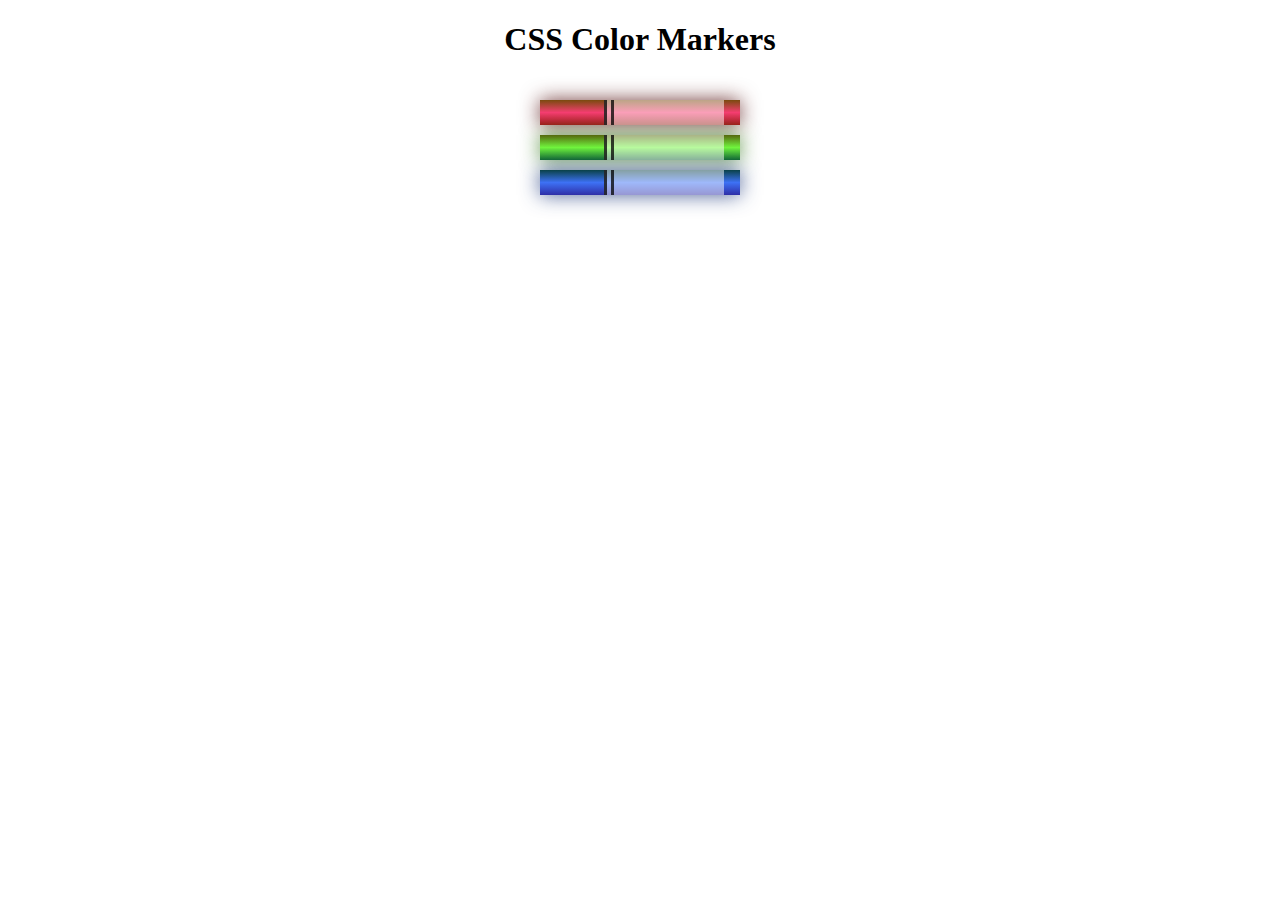
<file: Design Responsivo para Web/Etapa 03_Learn CSS_Set Colored Markers/index.html>
<!DOCTYPE html>
<html lang="en">
  <head>
    <meta charset="utf-8">
    <meta name="viewport" content="width=device-width, initial-scale=1.0">
    <title>Colored Markers</title>
    <link rel="stylesheet" href="styles.css">
  </head>
  <body>
    <h1>CSS Color Markers</h1>
    <div class="container">
      <div class="marker red">
        <div class="cap"></div>
        <div class="sleeve"></div>
      </div>
      <div class="marker green">
        <div class="cap"></div>
        <div class="sleeve"></div>
      </div>
      <div class="marker blue">
        <div class="cap"></div>
        <div class="sleeve"></div>
      </div>
    </div>
  </body>
</html>
</file>
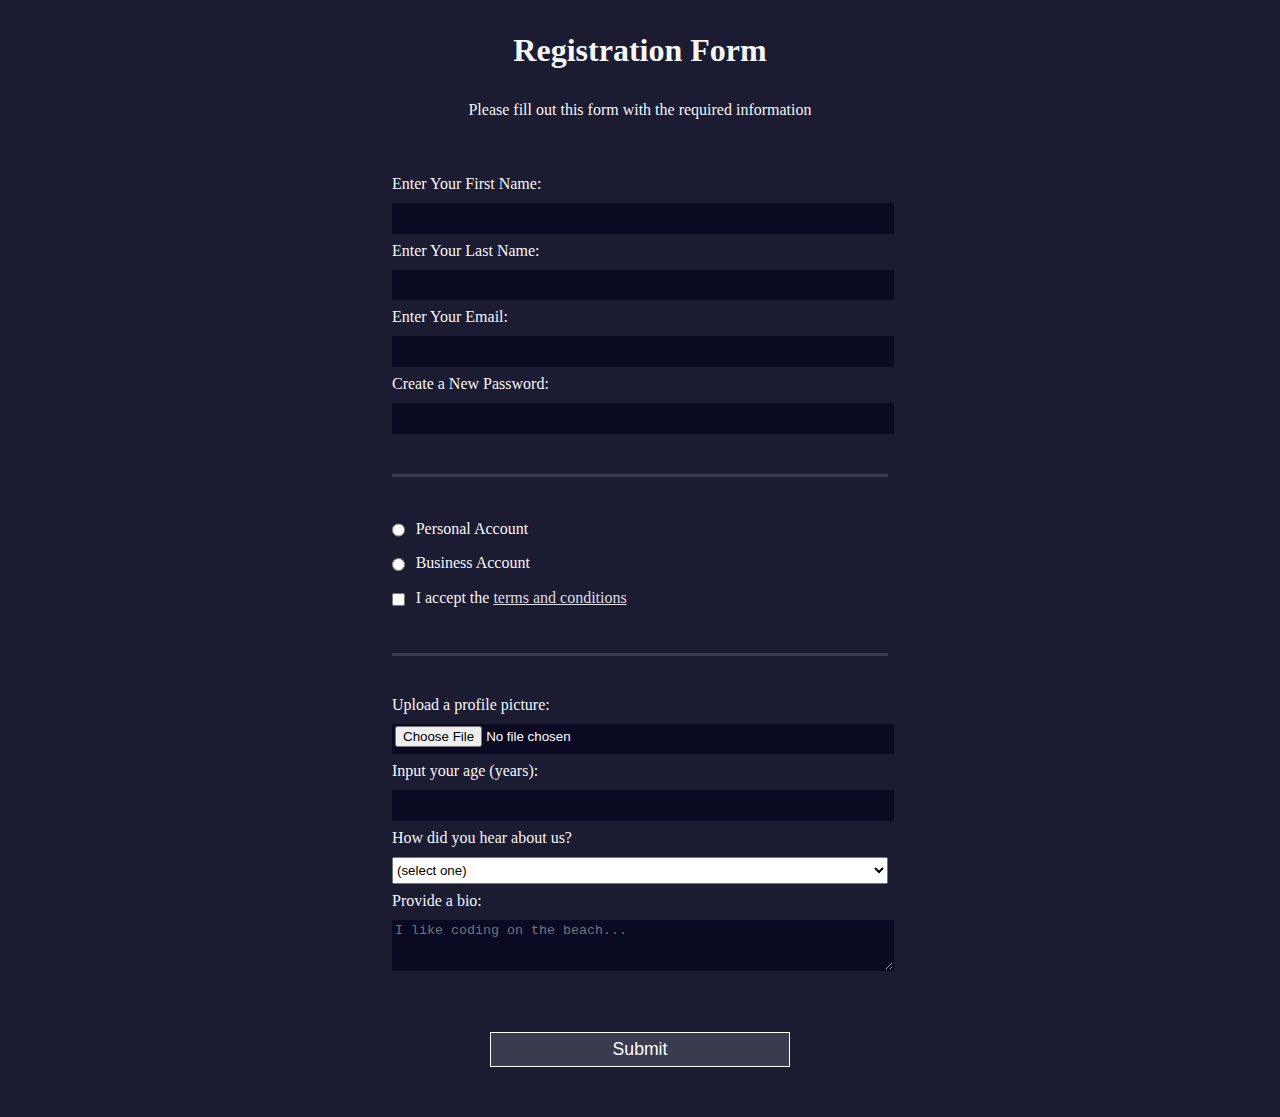
<file: Design Responsivo para Web/Etapa 04_Learn HTML Forms_Registration Formlário de Registro/index.html>
<!DOCTYPE html>
<html lang="en">
  <head>
    <meta charset="UTF-8">
    <title>Registration Form</title>
    <link rel="stylesheet" href="styles.css" />
  </head>
  <body>
    <h1>Registration Form</h1>
    <p>Please fill out this form with the required information</p>
    <form method="post" action='https://register-demo.freecodecamp.org'>
      <fieldset>
        <label for="first-name">Enter Your First Name: <input id="first-name" name="first-name" type="text" required /></label>
        <label for="last-name">Enter Your Last Name: <input id="last-name" name="last-name" type="text" required /></label>
        <label for="email">Enter Your Email: <input id="email" name="email" type="email" required /></label>
        <label for="new-password">Create a New Password: <input id="new-password" name="new-password" type="password" pattern="[a-z0-5]{8,}" required /></label>
      </fieldset>
      <fieldset>
        <label for="personal-account"><input id="personal-account" type="radio" name="account-type" class="inline" /> Personal Account</label>
        <label for="business-account"><input id="business-account" type="radio" name="account-type" class="inline" /> Business Account</label>
        <label for="terms-and-conditions">
          <input id="terms-and-conditions" type="checkbox" required name="terms-and-conditions" class="inline" /> I accept the <a href="https://www.freecodecamp.org/news/terms-of-service/">terms and conditions</a>
        </label>
      </fieldset>
      <fieldset>
        <label for="profile-picture">Upload a profile picture: <input id="profile-picture" type="file" name="file" /></label>
        <label for="age">Input your age (years): <input id="age" type="number" name="age" min="13" max="120" /></label>
        <label for="referrer">How did you hear about us?
          <select id="referrer" name="referrer">
            <option value="">(select one)</option>
            <option value="1">freeCodeCamp News</option>
            <option value="2">freeCodeCamp YouTube Channel</option>
            <option value="3">freeCodeCamp Forum</option>
            <option value="4">Other</option>
          </select>
        </label>
        <label for="bio">Provide a bio:
          <textarea id="bio" name="bio" rows="3" cols="30" placeholder="I like coding on the beach..."></textarea>
        </label>
      </fieldset>
      <input type="submit" value="Submit" />
    </form>
  </body>
</html>
</file>
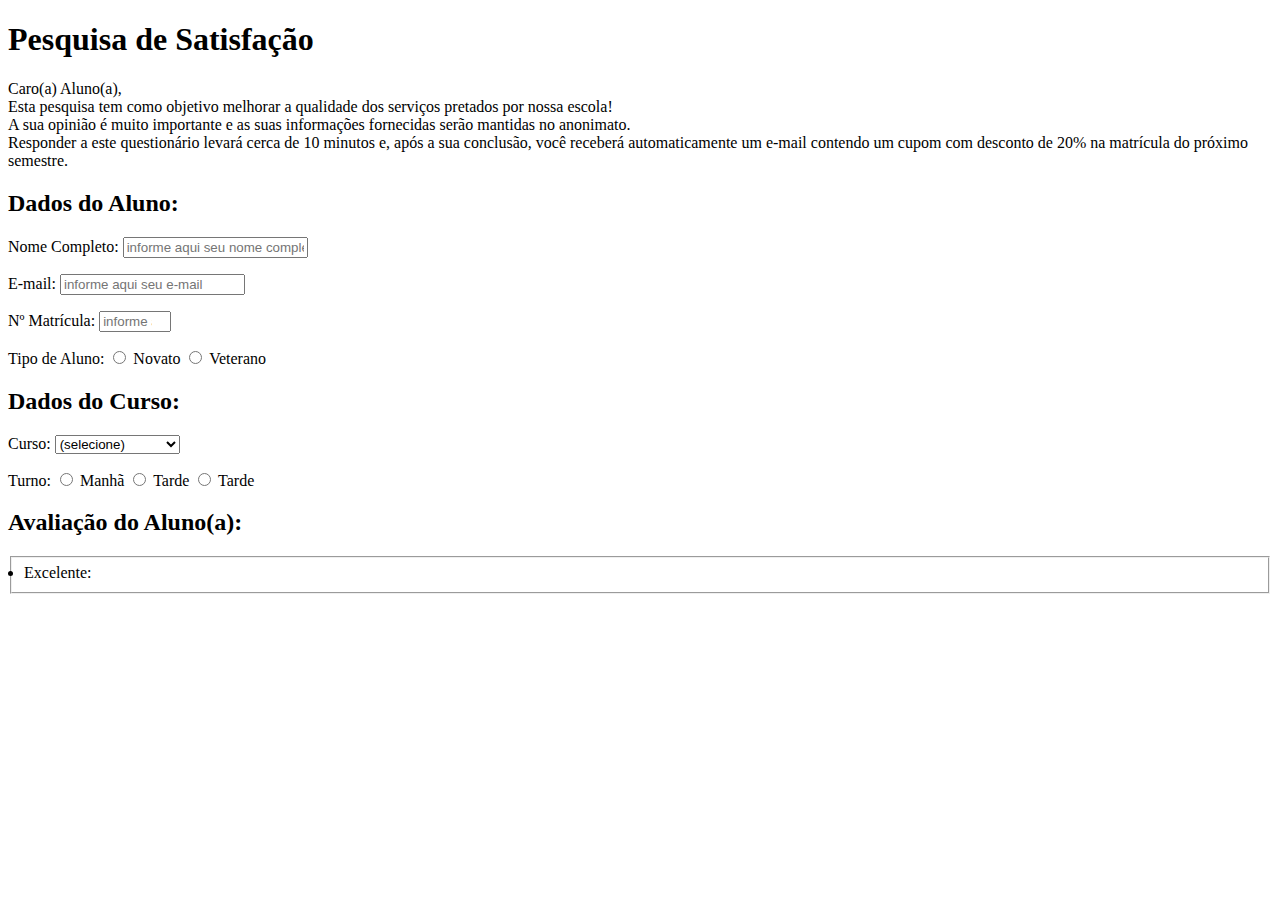
<file: Design Responsivo para Web/Etapa 06_Projeto de Certificação/index.html>
<!DOCTYPE html>

<html lang="pt-br">
<head>
    <meta charset="UTF-8">
    <meta http-equiv="X-UA-Compatible" content="IE=edge">
    <meta name="viewport" content="width=device-width, initial-scale=1.0">
    <title>Document</title>
</head>
<body>
   <h1 id="title">Pesquisa de Satisfação</h1> 
   <p id="description">Caro(a) Aluno(a), <br>Esta pesquisa tem como objetivo melhorar a qualidade dos serviços pretados por nossa escola! 
    <br>A sua opinião é muito importante e as suas informações fornecidas serão mantidas no anonimato. 
    <br>Responder a este questionário levará cerca de 10 minutos e, após a sua conclusão, você receberá automaticamente um e-mail contendo um cupom com desconto de 20% na matrícula do próximo semestre.</p>
    <h2>Dados do Aluno:</h2>
    <!-- inserindo formulário -->
   <form id="survey-form">
    <!-- inserindo as labels nome, e-mail e numero -->
        <p><label for="name-label">Nome Completo: <input id="name-label" name="name-label" type="text" placeholder="informe aqui seu nome completo" required /></label></p>
        <p><label for="email-label">E-mail: <input id="email-label" name="email-label" type="email" placeholder="informe aqui seu e-mail" required /></label></p>
        <p><label for="number-label">Nº Matrícula: <input id="number-label" name="number-label" type="number" placeholder="informe aqui sua matrícula" min="0001" max="1000" required /></label></p>
        <p>Tipo de Aluno:
        <label for="novato"><input id="novato" type="radio" name="account-type" class="inline" /> Novato</label>
        <label for="veterano"><input id="veterano" type="radio" name="account-type" class="inline" /> Veterano</label></p>
    <h2>Dados do Curso:</h2>
        <p>Curso:  
        <select id="dropdown" name="curso" required=""> 
            <option value="">(selecione)</option>
            <option value="1">01 Administração</option>
            <option value="2">02 Marketing</option>
            <option value="3">03 Direito</option>
            <option value="4">04 Medicina</option>
            <option value="5">05 Contabilidade</option>
        </select></p>
        <p>Turno:
            <label for="manha"><input id="manha" type="radio" name="account-type" class="inline" /> Manhã</label>
            <label for="tarde"><input id="tarde" type="radio" name="account-type" class="inline" /> Tarde</label>
            <label for="noite"><input id="noite" type="radio" name="account-type" class="inline" /> Tarde</label></p>
    <h2>Avaliação do Aluno(a):</h2>
        <p><fieldset><li>Excelente:</li></fieldset></p> 
    </form>
</body>
</html>
<!-- vvvvv -->
</file>
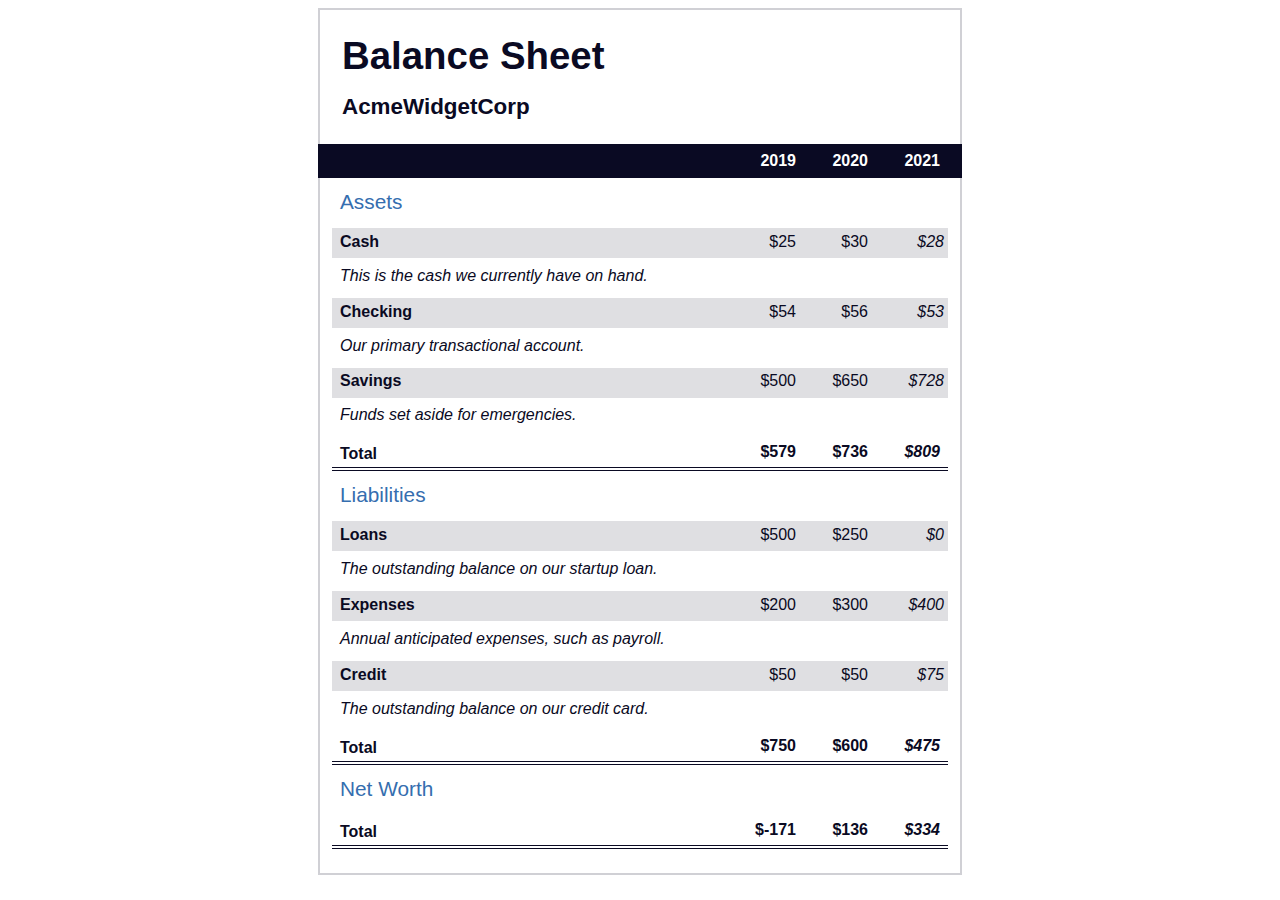
<file: Design Responsivo para Web/Etapa 12_Balance Sheet/index.html>
<!DOCTYPE html>
<html lang="en">
  <head>
    <meta charset="UTF-8">
    <meta name="viewport" content="width=device-width, initial-scale=1.0">
    <title>Balance Sheet</title>
    <link rel="stylesheet" href="./styles.css">
  </head>
  <body>
    <main>
      <section>
        <h1>
          <span class="flex">
            <span>AcmeWidgetCorp</span>
            <span>Balance Sheet</span>
          </span>
        </h1>
        <div id="years" aria-hidden="true">
          <span class="year">2019</span>
          <span class="year">2020</span>
          <span class="year">2021</span>
        </div>
        <div class="table-wrap">
          <table>
            <caption>Assets</caption>
            <thead>
              <tr>
                <td></td>
                <th><span class="sr-only year">2019</span></th>
                <th><span class="sr-only year">2020</span></th>
                <th class="current"><span class="sr-only year">2021</span></th>
              </tr>
            </thead>
            <tbody>
              <tr class="data">
                <th>Cash <span class="description">This is the cash we currently have on hand.</span></th>
                <td>$25</td>
                <td>$30</td>
                <td class="current">$28</td>
              </tr>
              <tr class="data">
                <th>Checking <span class="description">Our primary transactional account.</span></th>
                <td>$54</td>
                <td>$56</td>
                <td class="current">$53</td>
              </tr>
              <tr class="data">
                <th>Savings <span class="description">Funds set aside for emergencies.</span></th>
                <td>$500</td>
                <td>$650</td>
                <td class="current">$728</td>
              </tr>
              <tr class="total">
                <th>Total <span class="sr-only">Assets</span></th>
                <td>$579</td>
                <td>$736</td>
                <td class="current">$809</td>
              </tr>
            </tbody>
          </table>
          <table>
            <caption>Liabilities</caption>
            <thead>
              <tr>
              <td></td>
              <th><span class="sr-only">2019</span></th>
              <th><span class="sr-only">2020</span></th>
              <th><span class="sr-only">2021</span></th>
              </tr>
            </thead>
            <tbody>
              <tr class="data">
                <th>Loans <span class="description">The outstanding balance on our startup loan.</span></th>
                <td>$500</td>
                <td>$250</td>
                <td class="current">$0</td>
              </tr>
              <tr class="data">
                <th>Expenses <span class="description">Annual anticipated expenses, such as payroll.</span></th>
                <td>$200</td>
                <td>$300</td>
                <td class="current">$400</td>
              </tr>
              <tr class="data">
                <th>Credit <span class="description">The outstanding balance on our credit card.</span></th>
                <td>$50</td>
                <td>$50</td>
                <td class="current">$75</td>
              </tr>
              <tr class="total">
                <th>Total <span class="sr-only">Liabilities</span></th>
                <td>$750</td>
                <td>$600</td>
                <td class="current">$475</td>
              </tr>
            </tbody>
          </table>
          <table>
            <caption>Net Worth</caption>
            <thead>
              <tr>
              <td></td>
              <th><span class="sr-only">2019</span></th>
              <th><span class="sr-only">2020</span></th>
              <th><span class="sr-only">2021</span></th>
              </tr>
            </thead>
            <tbody>
              <tr class="total">
                <th>Total <span class="sr-only">Net Worth</span></th>
                <td>$-171</td>
                <td>$136</td>
                <td class="current">$334</td>
              </tr>
            </tbody>
          </table>
        </div>
      </section>
    </main>
  </body>
</html>
</file>
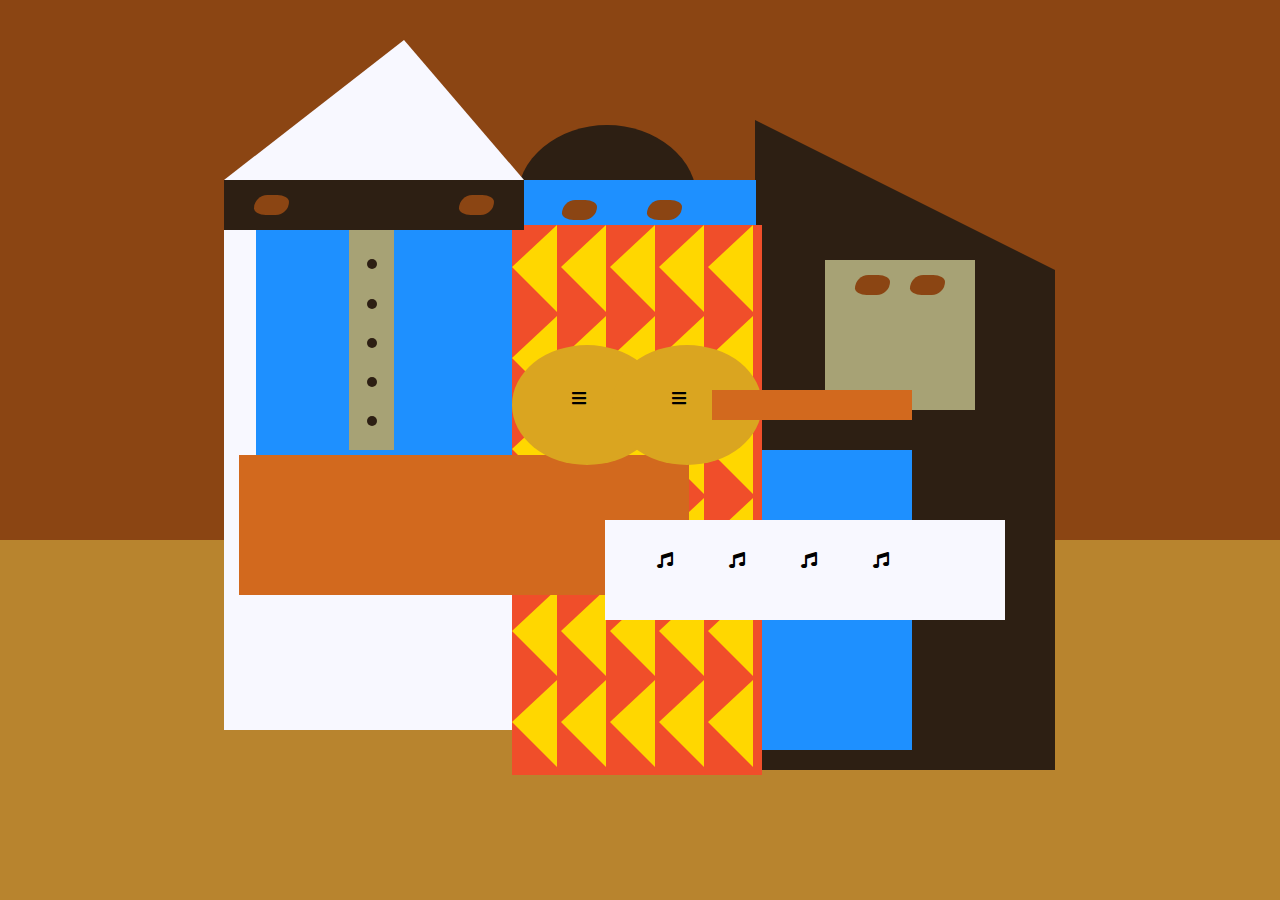
<file: Design Responsivo para Web/Etapa 13_Pintura do Picasso/index.html>
<!DOCTYPE html>
<html lang="en">
  <head>
    <meta charset="utf-8">
    <title>Picasso Painting</title>
    <link rel="stylesheet" href="./styles.css" />
    <link rel="stylesheet" href="https://use.fontawesome.com/releases/v5.8.2/css/all.css">
  </head>
  <body>
    <div id="back-wall"></div>
    <div class="characters">
      <div id="offwhite-character">
        <div id="white-hat"></div>
        <div id="black-mask">
          <div class="eyes left"></div>
          <div class="eyes right"></div>
        </div>
        <div id="gray-instrument">
          <div class="black-dot"></div>
          <div class="black-dot"></div>
          <div class="black-dot"></div>
          <div class="black-dot"></div>
          <div class="black-dot"></div>
        </div>
        <div id="tan-table"></div>
      </div>
      <div id="black-character">
        <div id="black-hat"></div>
        <div id="gray-mask">
          <div class="eyes left"></div>
          <div class="eyes right"></div>
        </div>
        <div id="white-paper">
          <i class="fas fa-music"></i>
          <i class="fas fa-music"></i>
          <i class="fas fa-music"></i>
          <i class="fas fa-music"></i>
        </div>
      </div>
      <div class="blue" id="blue-left"></div>
      <div class="blue" id="blue-right"></div>
      <div id="orange-character">
        <div id="black-round-hat"></div>
        <div id="eyes-div">
          <div class="eyes left"></div>
          <div class="eyes right"></div>
        </div>
        <div id="triangles">
          <div class="triangle"></div>
          <div class="triangle"></div>
          <div class="triangle"></div>
          <div class="triangle"></div>
          <div class="triangle"></div>
          <div class="triangle"></div>
          <div class="triangle"></div>
          <div class="triangle"></div>
          <div class="triangle"></div>
          <div class="triangle"></div>
          <div class="triangle"></div>
          <div class="triangle"></div>
          <div class="triangle"></div>
          <div class="triangle"></div>
          <div class="triangle"></div>
          <div class="triangle"></div>
          <div class="triangle"></div>
          <div class="triangle"></div>
          <div class="triangle"></div>
          <div class="triangle"></div>
          <div class="triangle"></div>
          <div class="triangle"></div>
          <div class="triangle"></div>
          <div class="triangle"></div>
          <div class="triangle"></div>
          <div class="triangle"></div>
          <div class="triangle"></div>
          <div class="triangle"></div>
          <div class="triangle"></div>
          <div class="triangle"></div>
        </div>
        <div id="guitar">
          <div class="guitar" id="guitar-left">
            <i class="fas fa-bars"></i>
          </div>
          <div class="guitar" id="guitar-right">
            <i class="fas fa-bars"></i>
          </div>
          <div id="guitar-neck"></div>
        </div>
      </div>
    </div>
  </body>
</html>
</file>
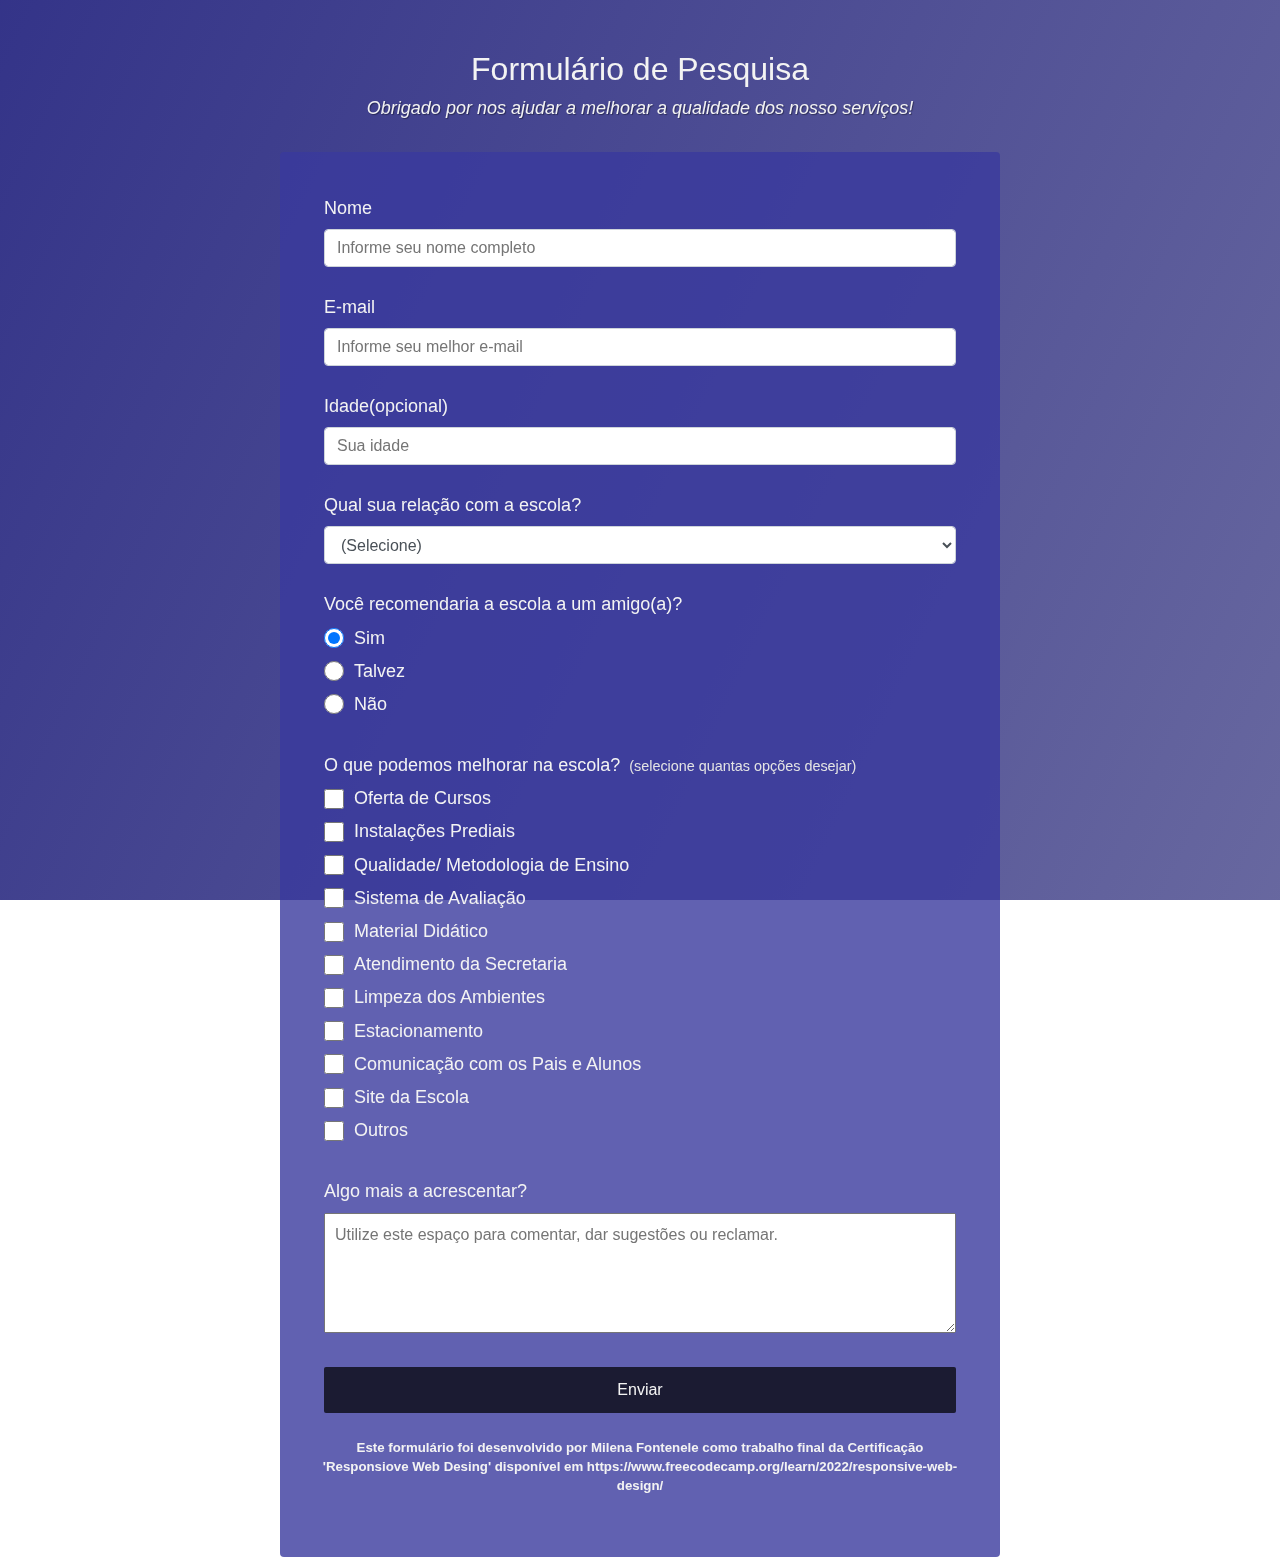
<file: Design Responsivo para Web/Etapa 06_Projeto de Certificação/Copia.html>
<!DOCTYPE html>
<html lang="pt-br">
  <head>
    <meta charset="UTF-8">
    <meta http-equiv="X-UA-Compatible" content="IE=edge">
    <meta name="viewport" content="width=device-width, initial-scale=1.0">
    <title>Pesquisa_MMAF</title>
    <link rel="stylesheet" href="styles_copia.css">
  </head>
  <body>
    <div class="container">
      <header class="header">
        <h1 id="title" class="text-center">Formulário de Pesquisa</h1>
        <p id="description" class="description text-center">
          Obrigado por nos ajudar a melhorar a qualidade dos nosso serviços!
        </p>
      </header>
      <form id="survey-form">
        <div class="form-grupo">
          <label id="name-label" for="name">Nome</label>
          <input id="name" type="text" name="name" class="form-control" placeholder="Informe seu nome completo" required>
        </div>
        <div class="form-grupo">
          <label id="email-label" for="email">E-mail</label>
          <input id="email" type="email" name="email"  class="form-control" placeholder="Informe seu melhor e-mail" required>
        </div>
        <div class="form-grupo">
          <label id="number-label" for="number">Idade<span class="clue">(opcional)</span></label>
          <input id="number" type="number" name="age" min="10" max="99" class="form-control" placeholder="Sua idade">
        </div>
        <div class="form-grupo">
          <p>Qual sua relação com a escola?</p>
          <select id="dropdown" name="role" class="form-control" required="">
            <option disabled="" selected="" value="">(Selecione)</option>
            <option value="student">Estudante</option>
            <option value="job">Professor</option>
            <option value="learner">Funcionário</option>
            <option value="preferNo">Prefiro não informar</option>
            <option value="other">Outras </option>
          </select>
        </div>

        <div class="form-grupo">
          <p>Você recomendaria a escola a um amigo(a)?</p>
          <label>
            <input name="user-recommend" value="definitely" type="radio" class="input-radio" checked="">Sim</label>
          <label>
            <input name="user-recommend" value="maybe" type="radio" class="input-radio">Talvez</label>

          <label><input name="user-recommend" value="not-sure" type="radio" class="input-radio">Não</label>
        </div>

        <div class="form-grupo">
          <p>
            O que podemos melhorar na escola?
            <span class="dica">(selecione quantas opções desejar)</span>
          </p>

          <label><input name="prefer" value="oferta-cursos" type="checkbox" class="input-checkbox">Oferta de Cursos</label>
          <label><input name="prefer" value="instalacoes" type="checkbox" class="input-checkbox">Instalações Prediais</label>
          <label><input name="prefer" value="qualidade-ensino" type="checkbox" class="input-checkbox">Qualidade/ Metodologia de Ensino</label>
          <label><input name="prefer" value="sistema-avaliacao" type="checkbox" class="input-checkbox">Sistema de Avaliação</label>
          <label><input name="prefer" value="material-escolar" type="checkbox" class="input-checkbox">Material Didático</label>
          <label><input name="prefer" value="atend-secretaria" type="checkbox" class="input-checkbox">Atendimento da Secretaria</label>
          <label><input name="prefer" value="limpeza" type="checkbox" class="input-checkbox">Limpeza dos Ambientes</label>
          <label><input name="prefer" value="estacionamento" type="checkbox" class="input-checkbox">Estacionamento</label>
          <label><input name="prefer" value="comunicacao" type="checkbox" class="input-checkbox">Comunicação com os Pais e Alunos</label>
          <label><input name="prefer" value="site" type="checkbox" class="input-checkbox">Site da Escola</label>
          <label><input name="prefer" value="outros" type="checkbox" class="input-checkbox">Outros</label>
        </div>

        <div class="form-grupo">
          <p>Algo mais a acrescentar?</p>
          <textarea id="comments" class="input-textarea" name="comment" placeholder="Utilize este espaço para comentar, dar sugestões ou reclamar."></textarea>
        </div>

        <div class="form-grupo">
          <button type="submit" id="submit" class="submit-button">
            Enviar
          </button>
        </div>
          <h5 class="text-center">
            Este formulário foi desenvolvido por Milena Fontenele como trabalho final da Certificação 'Responsiove Web Desing' disponível em https://www.freecodecamp.org/learn/2022/responsive-web-design/
          </h5>
      </form>
    </div>
        
  </body>
  <footer>
    
</footer>
</html>
</file>
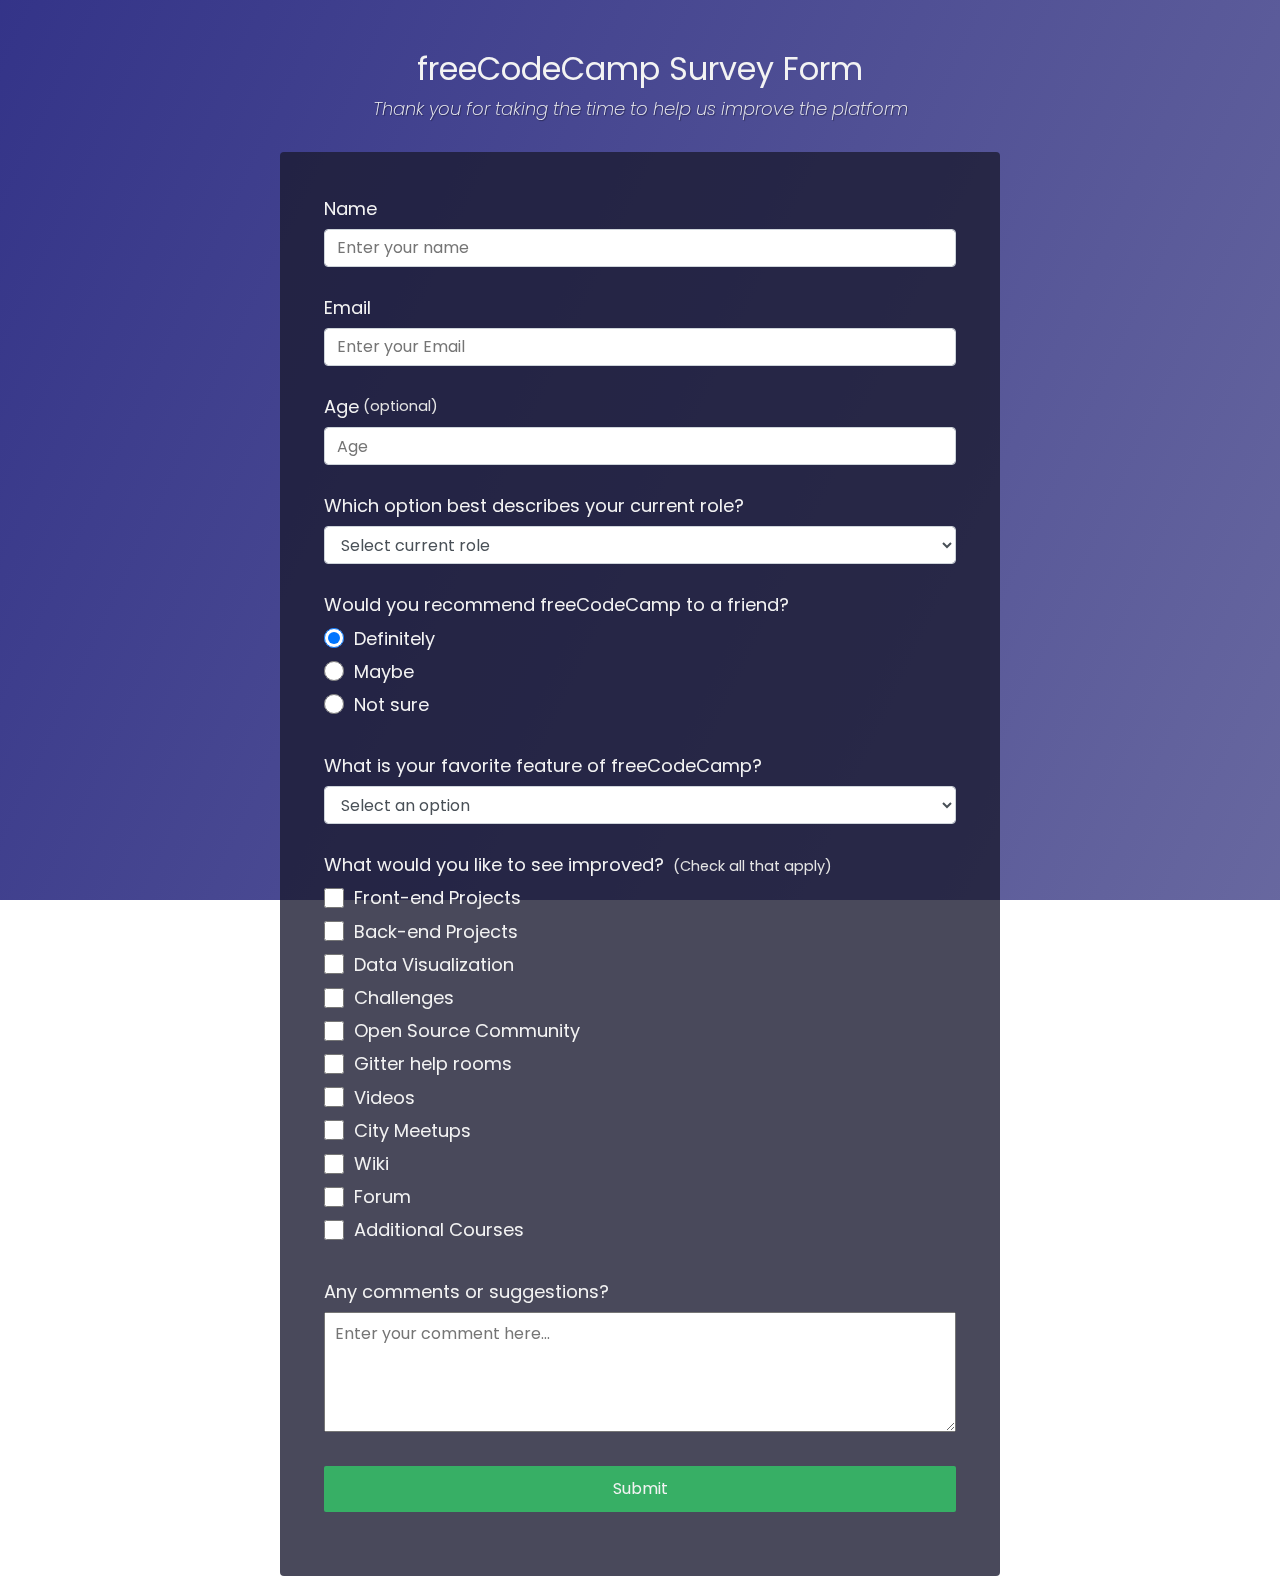
<file: Design Responsivo para Web/Etapa 05_Formulário de Pesquisa/Modelo Sugerido Free Code Camp/survey-form.freecodecamp.rocks.html>
<!DOCTYPE html>
<!-- saved from url=(0039)https://survey-form.freecodecamp.rocks/ -->
<html><head><meta http-equiv="Content-Type" content="text/html; charset=UTF-8">
    <link rel="stylesheet" href="./survey-form.freecodecamp.rocks_files/styles.css">
  </head>
  <body>
    <div class="container">
      <header class="header">
        <h1 id="title" class="text-center">freeCodeCamp Survey Form</h1>
        <p id="description" class="description text-center">
          Thank you for taking the time to help us improve the platform
        </p>
      </header>
      <form id="survey-form">
        <div class="form-group">
          <label id="name-label" for="name">Name</label>
          <input type="text" name="name" id="name" class="form-control" placeholder="Enter your name" required="">
        </div>
        <div class="form-group">
          <label id="email-label" for="email">Email</label>
          <input type="email" name="email" id="email" class="form-control" placeholder="Enter your Email" required="">
        </div>
        <div class="form-group">
          <label id="number-label" for="number">Age<span class="clue">(optional)</span></label>
          <input type="number" name="age" id="number" min="10" max="99" class="form-control" placeholder="Age">
        </div>
        <div class="form-group">
          <p>Which option best describes your current role?</p>
          <select id="dropdown" name="role" class="form-control" required="">
            <option disabled="" selected="" value="">Select current role</option>
            <option value="student">Student</option>
            <option value="job">Full Time Job</option>
            <option value="learner">Full Time Learner</option>
            <option value="preferNo">Prefer not to say</option>
            <option value="other">Other</option>
          </select>
        </div>

        <div class="form-group">
          <p>Would you recommend freeCodeCamp to a friend?</p>
          <label>
            <input name="user-recommend" value="definitely" type="radio" class="input-radio" checked="">Definitely</label>
          <label>
            <input name="user-recommend" value="maybe" type="radio" class="input-radio">Maybe</label>

          <label><input name="user-recommend" value="not-sure" type="radio" class="input-radio">Not sure</label>
        </div>

        <div class="form-group">
          <p>What is your favorite feature of freeCodeCamp?</p>
          <select id="most-like" name="mostLike" class="form-control" required="">
            <option disabled="" selected="" value="">Select an option</option>
            <option value="challenges">Challenges</option>
            <option value="projects">Projects</option>
            <option value="community">Community</option>
            <option value="openSource">Open Source</option>
          </select>
        </div>

        <div class="form-group">
          <p>
            What would you like to see improved?
            <span class="clue">(Check all that apply)</span>
          </p>

          <label><input name="prefer" value="front-end-projects" type="checkbox" class="input-checkbox">Front-end Projects</label>
          <label>
            <input name="prefer" value="back-end-projects" type="checkbox" class="input-checkbox">Back-end Projects</label>
          <label><input name="prefer" value="data-visualization" type="checkbox" class="input-checkbox">Data Visualization</label>
          <label><input name="prefer" value="challenges" type="checkbox" class="input-checkbox">Challenges</label>
          <label><input name="prefer" value="open-source-community" type="checkbox" class="input-checkbox">Open Source Community</label>
          <label><input name="prefer" value="gitter-help-rooms" type="checkbox" class="input-checkbox">Gitter help rooms</label>
          <label><input name="prefer" value="videos" type="checkbox" class="input-checkbox">Videos</label>
          <label><input name="prefer" value="city-meetups" type="checkbox" class="input-checkbox">City Meetups</label>
          <label><input name="prefer" value="wiki" type="checkbox" class="input-checkbox">Wiki</label>
          <label><input name="prefer" value="forum" type="checkbox" class="input-checkbox">Forum</label>
          <label><input name="prefer" value="additional-courses" type="checkbox" class="input-checkbox">Additional Courses</label>
        </div>

        <div class="form-group">
          <p>Any comments or suggestions?</p>
          <textarea id="comments" class="input-textarea" name="comment" placeholder="Enter your comment here..."></textarea>
        </div>

        <div class="form-group">
          <button type="submit" id="submit" class="submit-button">
            Submit
          </button>
        </div>
      </form>
    </div>
  

</body></html>
</file>
<file: Design Responsivo para Web/Etapa 03_Learn CSS_Set Colored Markers/styles.css>
h1 {
    text-align: center;
  }
  
  .container {
    background-color: rgb(255, 255, 255);
    padding: 10px 0;
  }
  
  .marker {
    width: 200px;
    height: 25px;
    margin: 10px auto;
  }
  
  .cap {
    width: 60px;
    height: 25px;
  }
  
  .sleeve {
    width: 110px;
    height: 25px;
    background-color: rgba(255, 255, 255, 0.5);
    border-left: 10px double rgba(0, 0, 0, 0.75);
  }
  
  .cap, .sleeve {
    display: inline-block;
  }
  
  .red {
    background: linear-gradient(rgb(122, 74, 14), rgb(245, 62, 113), rgb(162, 27, 27));
    box-shadow: 0 0 20px 0 rgba(83, 14, 14, 0.8);
  }
  
  .green {
    background: linear-gradient(#55680D, #71F53E, #116C31);
    box-shadow: 0 0 20px 0 #3B7E20CC;
  }
  
  .blue {
    background: linear-gradient(hsl(186, 76%, 16%), hsl(223, 90%, 60%), hsl(240, 56%, 42%));
    box-shadow: 0 0 20px 0 hsla(223, 59%, 31%, 0.8);
</file>
<file: Design Responsivo para Web/Etapa 04_Learn HTML Forms_Registration Formlário de Registro/styles.css>
fieldset {
  border: none;
  padding: 2rem 0;
  border-bottom: 3px solid #3b3b4f;
}

fieldset:last-of-type {
  border-bottom: none;
}

label {
  display: block;
  margin: 0.5rem 0;
}

input,
textarea,
select {
  margin: 10px 0 0 0;
  width: 100%;
  min-height: 2em;
}

input, textarea {
  background-color: #0a0a23;
  border: 1px solid #0a0a23;
  color: #ffffff;
}

.inline {
  width: unset;
  margin: 0 0.5em 0 0;
  vertical-align: middle;
}

input[type="submit"] {
  display: block;
  width: 60%;
  margin: 1em auto;
  height: 2em;
  font-size: 1.1rem;
  background-color: #3b3b4f;
  border-color: white;
  min-width: 300px;
}

input[type="file"] {
  padding: 1px 2px;
}
a{
color: #dfdfe2;
}
body {
  width: 100%;
  height: 100vh;
  margin: 0;
  background-color: #1b1b32;
  color: #f5f6f7;
  font-family: Tahoma;
  font-size: 16px;
}

h1, p {
  margin: 1em auto;
  text-align: center;
}

form {
  width: 60vw;
  max-width: 500px;
  min-width: 300px;
  margin: 0 auto;
  padding-bottom: 2em;
}
</file>
<file: Design Responsivo para Web/Etapa 12_Balance Sheet/styles.css>
span[class~="sr-only"] {
    border: 0 !important;
    clip: rect(1px, 1px, 1px, 1px) !important;
    clip-path: inset(50%) !important;
    height: 1px !important;
    width: 1px !important;
    position: absolute !important;
    overflow: hidden !important;
    white-space: nowrap !important;
    padding: 0 !important;
    margin: -1px !important;
  }
  
  html {
    box-sizing: border-box;
  }
  
  body {
    font-family: sans-serif;
    color: #0a0a23;
  }
  
  h1 {
    max-width: 37.25rem;
    margin: 0 auto;
    padding: 1.5rem 1.25rem;
  }
  
  h1 .flex {
    display: flex;
    flex-direction: column-reverse;
    gap: 1rem;
  }
  
  h1 .flex span:first-of-type {
    font-size: 0.7em;
  }
  
  h1 .flex span:last-of-type {
    font-size: 1.2em;
  }
  
  section {
    max-width: 40rem;
    margin: 0 auto;
    border: 2px solid #d0d0d5;
  }
  
  #years {
    display: flex;
    justify-content: flex-end;
    position: sticky;
    z-index: 999;
    top: 0;
    background: #0a0a23;
    color: #fff;
    padding: 0.5rem calc(1.25rem + 2px) 0.5rem 0;
    margin: 0 -2px;
  }
  
  #years span[class] {
    font-weight: bold;
    width: 4.5rem;
    text-align: right;
  }
  
  .table-wrap {
    padding: 0 0.75rem 1.5rem 0.75rem;
  }
  
  table {
    border-collapse: collapse;
    border: 0;
    width: 100%;
    position: relative;
    margin-top: 3rem;
  }
  
  table caption {
    color: #356eaf;
    font-size: 1.3em;
    font-weight: normal;
    position: absolute;
    top: -2.25rem;
    left: 0.5rem;
  }
  
  tbody td {
    width: 100vw;
    min-width: 4rem;
    max-width: 4rem;
  }
  
  tbody th {
    width: calc(100% - 12rem);
  }
  
  tr[class="total"] {
    border-bottom: 4px double #0a0a23;
    font-weight: bold;
  }
  
  tr[class="total"] th {
    text-align: left;
    padding: 0.5rem 0 0.25rem 0.5rem;
  }
  
  tr.total td {
    text-align: right;
    padding: 0 0.25rem;
  }
  
  tr.total td:nth-of-type(3) {
    padding-right: 0.5rem;
  }
  
  tr.total:hover {
    background-color: #99c9ff;
  }
  
  td.current {
    font-style: italic;
  }
  
  tr.data {
    background-image: linear-gradient(to bottom, #dfdfe2 1.845rem, white 1.845rem);
  }
  
  tr.data th {
    text-align: left;
    padding-top: 0.3rem;
    padding-left: 0.5rem;
  }
  
  tr.data th .description {
    display: block;
    font-weight: normal;
    font-style: italic;
    padding: 1rem 0 0.75rem;
    margin-right: -13.5rem;
  }
  
  tr.data td {
    vertical-align: top;
    padding: 0.3rem 0.25rem 0;
    text-align: right;
  }
</file>
<file: Design Responsivo para Web/Etapa 13_Pintura do Picasso/styles.css>
body {
    background-color: rgb(184, 132, 46);
  }
  
  #back-wall {
    background-color: #8B4513;
    width: 100%;
    height: 60%;
    position: absolute;
    top: 0;
    left: 0;
    z-index: -1;
  }
  
  #offwhite-character {
    width: 300px;
    height: 550px;
    background-color: GhostWhite;
    position: absolute;
    top: 20%;
    left: 17.5%;
  }
  
  #white-hat {
    width: 0;
    height: 0;
    border-style: solid;
    border-width: 0 120px 140px 180px;
    border-top-color: transparent;
    border-right-color: transparent;
    border-bottom-color: GhostWhite;
    border-left-color: transparent;
    position: absolute;
    top: -140px;
    left: 0;
  }
  
  #black-mask {
    width: 100%;
    height: 50px;
    background-color: rgb(45, 31, 19);
    position: absolute;
    top: 0;
    left: 0;
    z-index: 1;
  }
  
  #gray-instrument {
    width: 15%;
    height: 40%;
    background-color: rgb(167, 162, 117);
    position: absolute;
    top: 50px;
    left: 125px;
    z-index: 1;
  }
  
  .black-dot {
    width: 10px;
    height: 10px;
    background-color: rgb(45, 31, 19);
    border-radius: 50%;
    display: block;
    margin: auto;
    margin-top: 65%;
  }
  
  #tan-table {
    width: 450px;
    height: 140px;
    background-color: #D2691E;
    position: absolute;
    top: 275px;
    left: 15px;
    z-index: 1;
  }
  
  #black-character {
    width: 300px;
    height: 500px;
    background-color: rgb(45, 31, 19);
    position: absolute;
    top: 30%;
    left: 59%;
  }
  
  #black-hat {
    width: 0;
    height: 0;
    border-style: solid;
    border-width: 150px 0 0 300px;
    border-top-color: transparent;
    border-right-color: transparent;
    border-bottom-color: transparent;
    border-left-color: rgb(45, 31, 19);
    position: absolute;
    top: -150px;
    left: 0;
  }
  
  #gray-mask {
    width: 150px;
    height: 150px;
    background-color: rgb(167, 162, 117);
    position: absolute;
    top: -10px;
    left: 70px;
  }
  
  #white-paper {
    width: 400px;
    height: 100px;
    background-color: GhostWhite;
    position: absolute;
    top: 250px;
    left: -150px;
    z-index: 1;
  }
  
  .fa-music {
    display: inline-block;
    margin-top: 8%;
    margin-left: 13%;
  }
  
  .blue {
    background-color: #1E90FF;
  }
  
  #blue-left {
    width: 500px;
    height: 300px;
    position: absolute;
    top: 20%;
    left: 20%;
  }
  
  #blue-right {
    width: 400px;
    height: 300px;
    position: absolute;
    top: 50%;
    left: 40%;
  }
  
  #orange-character {
    width: 250px;
    height: 550px;
    background-color: rgb(240, 78, 42);
    position: absolute;
    top: 25%;
    left: 40%;
  }
  
  #black-round-hat {
    width: 180px;
    height: 150px;
    background-color: rgb(45, 31, 19);
    border-radius: 50%;
    position: absolute;
    top: -100px;
    left: 5px;
    z-index: -1;
  }
  
  #eyes-div {
    width: 180px;
    height: 50px;
    position: absolute;
    top: -40px;
    left: 20px;
    z-index: 3;
  }
  
  #triangles {
    width: 250px;
    height: 550px;
  }
  
  .triangle {
    width: 0;
    height: 0;
    border-style: solid;
    border-width: 42px 45px 45px 0;
    border-top-color: transparent;
    border-right-color: Gold; /* yellow */
    border-bottom-color: transparent;
    border-left-color: transparent;
    display: inline-block;
  }
  
  #guitar {
    width: 100%;
    height: 100px;
    position: absolute;
    top: 120px;
    left: 0px;
    z-index: 3;
  }
  
  .guitar {
    width: 150px;
    height: 120px;
    background-color: Goldenrod;
    border-radius: 50%;
  }
  
  #guitar-left {
    position: absolute;
    left: 0px;
  }
  
  #guitar-right {
    position: absolute;
    left: 100px;
  }
  
  .fa-bars {
    display: block;
    margin-top: 30%;
    margin-left: 40%;
  }
  
  #guitar-neck {
    width: 200px;
    height: 30px;
    background-color: #D2691E;
    position: absolute;
    top: 45px;
    left: 200px;
    z-index: 3;
  }
  
  .eyes {
    width: 35px;
    height: 20px;
    background-color: #8B4513;
    border-radius: 20px 50%;
  }
  
  .right {
    position: absolute;
    top: 15px;
    right: 30px;
  }
  
  .left {
    position: absolute;
    top: 15px;
    left: 30px;
  }
</file>
<file: Design Responsivo para Web/Etapa 06_Projeto de Certificação/styles_copia.css>
:root {
  --color-white: #f3f3f3;
  --color-darkblue: #1b1b32;
  --color-darkblue-alpha: rgba(27, 27, 50, 0.8);
}

*,
*::before,
*::after {
  box-sizing: border-box;
}

body {
  font-family: Verdana, Geneva, Tahoma, sans-serif;
  font-size: 1rem;
  font-weight: 400;
  line-height: 1.4;
  color: var(--color-white);
  margin: 0;
}

/* para compatibilizar com celular usando tela de fundo 'fixed'*/
body::before {
  content: '';
  position: fixed;
  top: 0;
  left: 0;
  height: 100%;
  width: 100%;
  z-index: -1;
  background: var(--color-darkblue);
  background-image: linear-gradient(
      115deg,
      rgba(58, 58, 158, 0.8),
      rgba(136, 136, 206, 0.7)
    ),
    url(https://cdn.pixabay.com/photo/2016/11/30/13/28/university-student-1872810_1280.jpg);
  background-size: cover;
  background-repeat: no-repeat;
  background-position: center;
}

h1 {
  font-weight: 400;
  line-height: 1.2;
}

p {
  font-size: 1.125rem;
}

h1,
p {
  margin-top: 0;
  margin-bottom: 0.5rem;
}

label {
  display: flex;
  align-items: center;
  font-size: 1.125rem;
  margin-bottom: 0.5rem;
}

button {
  border: none;
}

input,
button,
select,
textarea {
  margin: 0;
  font-family: inherit;
  font-size: inherit;
  line-height: inherit;
}


.container {
  width: 100%;
  margin: 3.125rem auto 0 auto;
}

@media (min-width: 576px) {
  .container {
    max-width: 540px;
  }
}

@media (min-width: 768px) {
  .container {
    max-width: 720px;
  }
}
.header {
  padding: 0 0.625rem;
  margin-bottom: 1.875rem;
}

.description {
  font-style: italic;
  font-weight: 200;
  text-shadow: 1px 1px 1px rgba(0, 0, 0, 0.4);
}

.dica {
  margin-left: 0.25rem;
  font-size: 0.9rem;
  color: #e4e4e4;
}

.text-center {
  text-align: center;
}

/* formulario */

form {
  background: rgba(58, 58, 158, 0.8);
  padding: 2.5rem 0.625rem;
  border-radius: 0.25rem;
}

@media (min-width: 480px) {
  form {
    padding: 2.5rem;
  }
}

.form-grupo {
  margin: 0 auto 1.25rem auto;
  padding: 0.25rem;
}

.form-control {
  display: block;
  width: 100%;
  height: 2.375rem;
  padding: 0.375rem 0.75rem;
  color: #495057;
  background-color: #fff;
  background-clip: padding-box;
  border: 1px solid #ced4da;
  border-radius: 0.25rem;
  transition: border-color 0.15s ease-in-out, box-shadow 0.15s ease-in-out;
}

.form-control:focus {
  border-color: #80bdff;
  outline: 0;
  box-shadow: 0 0 0 0.2rem rgba(0, 123, 255, 0.25);
}

.input-radio,
.input-checkbox {
  display: inline-block;
  margin-right: 0.625rem;
  min-height: 1.25rem;
  min-width: 1.25rem;
}

.input-textarea {
  min-height: 120px;
  width: 100%;
  padding: 0.625rem;
  resize: vertical;
}

.submit-button {
  display: block;
  width: 100%;
  padding: 0.75rem;
  background: #1b1b32;
  color: inherit;
  border-radius: 2px;
  cursor: pointer;
}
</file>
<file: Design Responsivo para Web/Etapa 05_Formulário de Pesquisa/Modelo Sugerido Free Code Camp/survey-form.freecodecamp.rocks_files/styles.css>
@import url('https://fonts.googleapis.com/css?family=Poppins:200i,400&display=swap');

:root {
  --color-white: #f3f3f3;
  --color-darkblue: #1b1b32;
  --color-darkblue-alpha: rgba(27, 27, 50, 0.8);
  --color-green: #37af65;
}

*,
*::before,
*::after {
  box-sizing: border-box;
}

body {
  font-family: 'Poppins', sans-serif;
  font-size: 1rem;
  font-weight: 400;
  line-height: 1.4;
  color: var(--color-white);
  margin: 0;
}

/* mobile friendly alternative to using background-attachment: fixed */
body::before {
  content: '';
  position: fixed;
  top: 0;
  left: 0;
  height: 100%;
  width: 100%;
  z-index: -1;
  background: var(--color-darkblue);
  background-image: linear-gradient(
      115deg,
      rgba(58, 58, 158, 0.8),
      rgba(136, 136, 206, 0.7)
    ),
    url(https://cdn.freecodecamp.org/testable-projects-fcc/images/survey-form-background.jpeg);
  background-size: cover;
  background-repeat: no-repeat;
  background-position: center;
}

h1 {
  font-weight: 400;
  line-height: 1.2;
}

p {
  font-size: 1.125rem;
}

h1,
p {
  margin-top: 0;
  margin-bottom: 0.5rem;
}

label {
  display: flex;
  align-items: center;
  font-size: 1.125rem;
  margin-bottom: 0.5rem;
}

input,
button,
select,
textarea {
  margin: 0;
  font-family: inherit;
  font-size: inherit;
  line-height: inherit;
}

button {
  border: none;
}

.container {
  width: 100%;
  margin: 3.125rem auto 0 auto;
}

@media (min-width: 576px) {
  .container {
    max-width: 540px;
  }
}

@media (min-width: 768px) {
  .container {
    max-width: 720px;
  }
}

.header {
  padding: 0 0.625rem;
  margin-bottom: 1.875rem;
}

.description {
  font-style: italic;
  font-weight: 200;
  text-shadow: 1px 1px 1px rgba(0, 0, 0, 0.4);
}

.clue {
  margin-left: 0.25rem;
  font-size: 0.9rem;
  color: #e4e4e4;
}

.text-center {
  text-align: center;
}

/* form */

form {
  background: var(--color-darkblue-alpha);
  padding: 2.5rem 0.625rem;
  border-radius: 0.25rem;
}

@media (min-width: 480px) {
  form {
    padding: 2.5rem;
  }
}

.form-group {
  margin: 0 auto 1.25rem auto;
  padding: 0.25rem;
}

.form-control {
  display: block;
  width: 100%;
  height: 2.375rem;
  padding: 0.375rem 0.75rem;
  color: #495057;
  background-color: #fff;
  background-clip: padding-box;
  border: 1px solid #ced4da;
  border-radius: 0.25rem;
  transition: border-color 0.15s ease-in-out, box-shadow 0.15s ease-in-out;
}

.form-control:focus {
  border-color: #80bdff;
  outline: 0;
  box-shadow: 0 0 0 0.2rem rgba(0, 123, 255, 0.25);
}

.input-radio,
.input-checkbox {
  display: inline-block;
  margin-right: 0.625rem;
  min-height: 1.25rem;
  min-width: 1.25rem;
}

.input-textarea {
  min-height: 120px;
  width: 100%;
  padding: 0.625rem;
  resize: vertical;
}

.submit-button {
  display: block;
  width: 100%;
  padding: 0.75rem;
  background: var(--color-green);
  color: inherit;
  border-radius: 2px;
  cursor: pointer;
}
</file>
